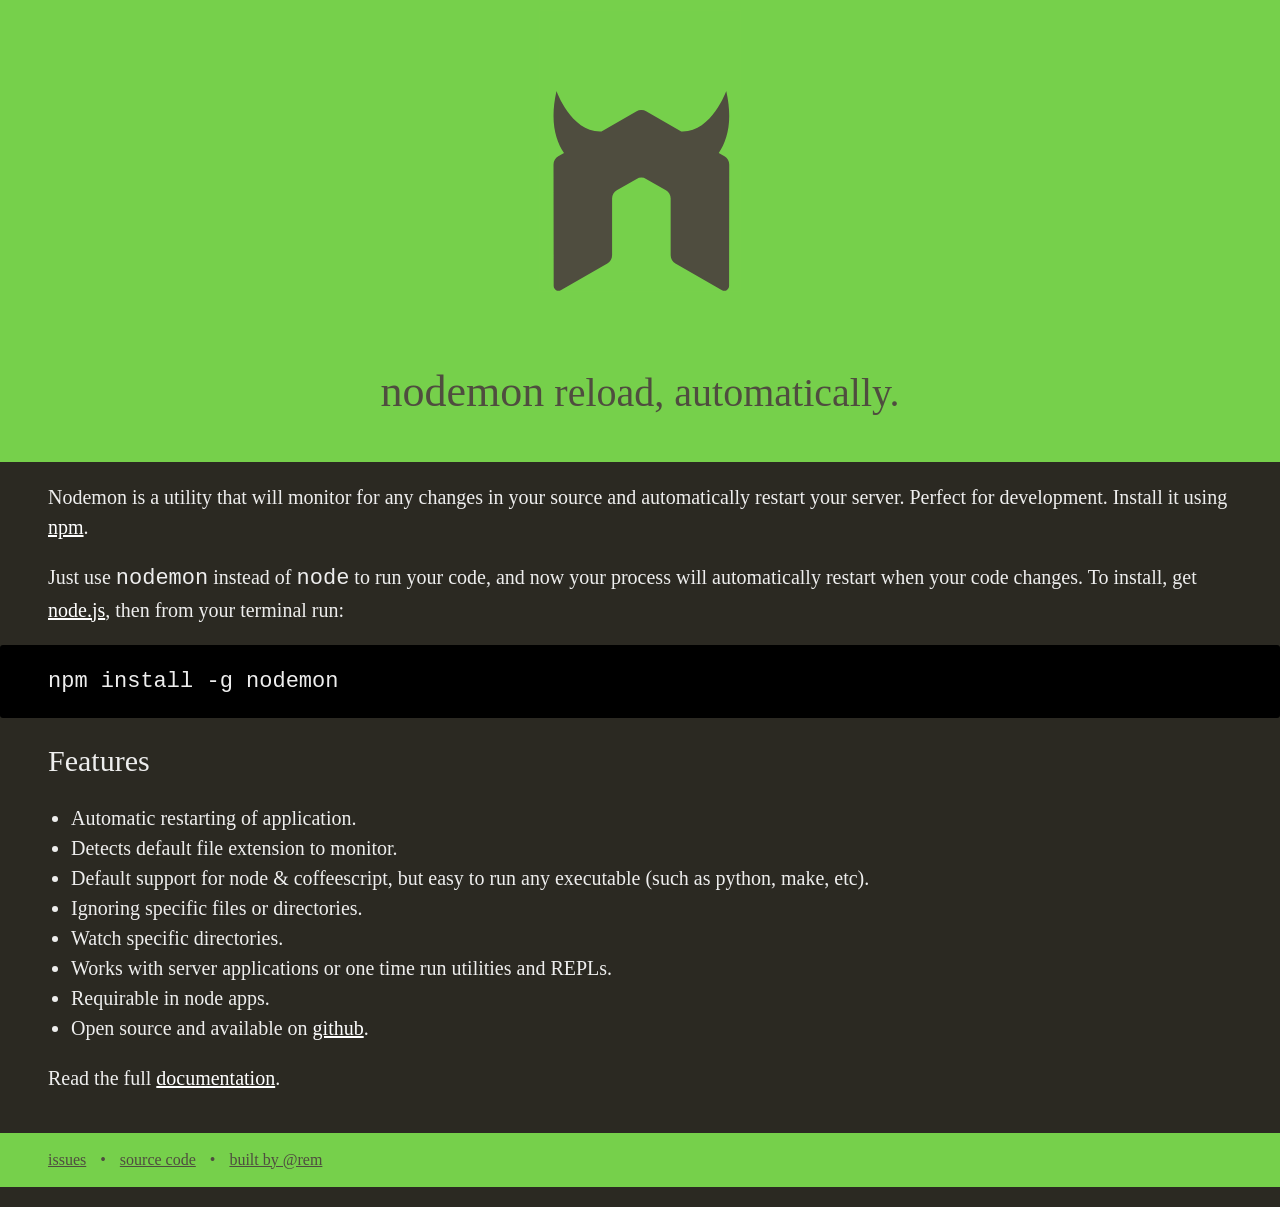
<file: node_modules/nodemon/docs/index.html>
<!DOCTYPE html>
<html>
<head>
<meta charset=utf-8>
<meta name="viewport" content="width=device-width">
<title>nodemon</title>
<style id="jsbin-css">
@font-face {
  font-family: 'Roboto';
  font-style: normal;
  font-weight: 100;
  src: local('Roboto Thin'), local('Roboto-Thin'), url(https://themes.googleusercontent.com/static/fonts/roboto/v9/vzIUHo9z-oJ4WgkpPOtg13YhjbSpvc47ee6xR_80Hnw.woff) format('woff');
}
@font-face {
  font-family: 'Roboto';
  font-style: normal;
  font-weight: 300;
  src: local('Roboto Light'), local('Roboto-Light'), url(https://themes.googleusercontent.com/static/fonts/roboto/v9/Hgo13k-tfSpn0qi1SFdUfbO3LdcAZYWl9Si6vvxL-qU.woff) format('woff');
}
@font-face {
  font-family: 'Roboto';
  font-style: normal;
  font-weight: 500;
  src: local('Roboto Medium'), local('Roboto-Medium'), url(https://themes.googleusercontent.com/static/fonts/roboto/v9/RxZJdnzeo3R5zSexge8UUbO3LdcAZYWl9Si6vvxL-qU.woff) format('woff');
}

body, html {
  margin: 0;
  min-height: 100%;
  background: #2B2922;
  color: #eee;
  font-family: 'Roboto', serif;
  font-size: 20px;
  font-weight: 100;
  line-height: 1.5;
}

html {
  margin-bottom: 20px;
}

header, footer {
  background: #76d04b;
  padding: 10px;
  position: relative;
  /* background: white; */
}

svg {
  width: 200px;
  height: 200px;
  margin: 0 auto;
  padding: 80px 0 0;
  border: 1px solid #77d04b;
  display: block;
  fill: #4F4D3F;
}

header, footer a, footer p {
  color: #4F4D3F;
}

h1 {
  padding: 40px 0 0 0;
  font-weight: 300;
}

h2 {
  font-weight: 100;
}

header strong {
  font-weight: 500;
  font-size: 110%;
}

header h1, header h2 {
  text-align: center;
}

body > p, h2, ul {
  margin: 20px 48px;
}

ul {
  padding-left: 23px;
}

code {
  font-weight: 100;
  font-size: 22px;
  font-family: 'courier new';
}

pre code {
  font-family: courier;
}

pre {
  white-space: pre-wrap;
  background: #000;
  border-radius: 3px;
  padding: 20px 48px;
}

a {
  color: #fff;
  font-weight: 400;
}

footer {
  margin-top: 40px;
  padding: 10px 28px;
}

footer p {
  font-size: 80%;
  margin: 5px 10px;
}

footer a {
  padding: 10px;
}

@media screen and (max-width: 500px) {
  body > p, h2, ul {
    margin: 20px 10px;
  }

  pre {
    padding: 20px 12px;
  }

  footer {
    padding: 10px 12px;
  }

  pre, pre code {
    margin: 10px 0;
  }
}
</style>
</head>
<body>
  <header>
    <svg version="1.1" id="template" xmlns="https://www.w3.org/2000/svg" xmlns:xlink="https://www.w3.org/1999/xlink" x="0px" y="0px" width="160" height="180"
     viewBox="0 0 160 185" xml:space="preserve">
      <path d="M158.156,60.461l-5.326-3.066
                c8.189-12.08,13.084-30.242,6.947-57.395c0,0-13.82,38.733-41.602,37.449L85.645,18.73c-1.227-0.728-2.602-1.103-3.992-1.159
                c-0.125,0-0.648,0-0.75,0c-1.387,0.057-2.76,0.432-4.004,1.159L44.367,37.449C16.586,38.738,2.762,0,2.762,0
                c-6.141,27.152-1.238,45.314,6.949,57.395l-5.324,3.066C1.682,62.018,0,64.914,0,68.072l0.16,112.363
                c0,1.568,0.812,3.021,2.188,3.783c1.344,0.812,3.008,0.812,4.35,0l43.094-24.676c2.727-1.619,4.385-4.477,4.385-7.6V99.449
                c0-3.129,1.658-6.031,4.373-7.582l18.35-10.568c1.367-0.795,2.863-1.182,4.391-1.182c1.492,0,3.027,0.387,4.356,1.182
                l18.344,10.568c2.715,1.551,4.379,4.453,4.379,7.582v52.494c0,3.123,1.68,6.002,4.391,7.6l43.082,24.676
                c1.352,0.812,3.039,0.812,4.379,0c1.336-0.762,2.176-2.215,2.176-3.783l0.141-112.363
                C162.535,64.914,160.879,62.018,158.156,60.461z"/>
    </svg>
    <h1><strong>nodemon</strong> reload, automatically.</h1>

  </header>

  <p>Nodemon is a utility that will monitor for any changes in your source and automatically restart your server. Perfect for development. Install it using <a href="https://npmjs.org/package/nodemon">npm</a>.</p>

  <p>Just use <code>nodemon</code> instead of <code>node</code> to run your code, and now your process will automatically restart when your code changes. To install, get <a href="https://nodejs.org" target="_blank">node.js</a>, then from your terminal run:</p>

  <pre><code>npm install -g nodemon</code></pre>


  <h2>Features</h2>

  <ul>
    <li>Automatic restarting of application.</li>
    <li>Detects default file extension to monitor.</li>
    <li>Default support for node &amp; coffeescript, but easy to run any executable (such as python, make, etc).</li>
    <li>Ignoring specific files or directories.</li>
    <li>Watch specific directories.</li>
    <li>Works with server applications or one time run utilities and REPLs.</li>
    <li>Requirable in node apps.</li>
    <li>Open source and available on <a href="https://github.com/remy/nodemon/">github</a>.</li>
  </ul>

  <p>Read the full <a href="https://github.com/remy/nodemon#nodemon">documentation</a>.</p>

  <footer>
    <p><a href="https://github.com/remy/nodemon/issues">issues</a> &bull; <a href="https://github.com/remy/nodemon/">source code</a>  &bull; <a href="https://twitter.com/rem">built by @rem</a></p>
  </footer>
</body>
</html>
</file>
